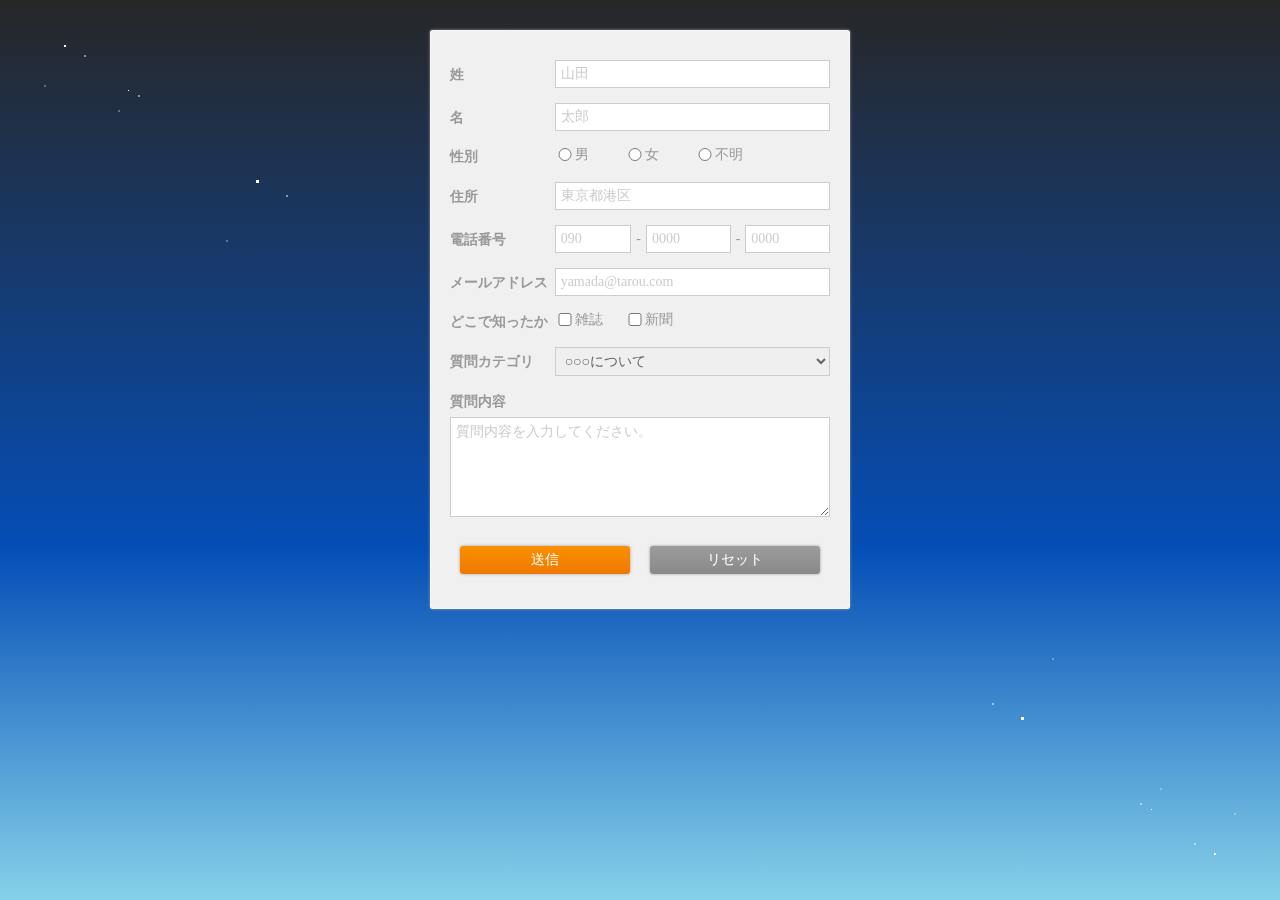
<file: 20170524/CSS201705/ex/index.html>
<!DOCTYPE html>
<html lang="ja">
<head>
<meta charset="UTF-8">
<title>お問い合わせ</title>
<link rel="stylesheet" type="text/css" href="style.css" />
</head>
<body>
<!--
※※※※※※※※※※※※※※※
※　
※　HTMLソースの閲覧厳禁
※　コピペ厳禁
※　自分の力で問いて身につけてくださいね
※
※※※※※※※※※※※※※※※


























































































































































































-->
<div id="contesnts">
<form method="post" action="xxx.html">
<p><label for="sei"><span>姓</span><span><input type="text" placeholder="山田" required /></span></label></p>
<p><label for="mei"><span>名</span><span><input type="text" placeholder="太郎" required /></span></label></p>
<p><span>性別</span>
<span>
<label for="dansei"><span><input type="radio" name="seibetu" value="男" id="dansei" /></span><span>男</span></label>
<label for="jyosei"><span><input type="radio" name="seibetu" value="女" id="jyosei" /></span><span>女</span></label>
<label for="humei"><span><input type="radio" name="seibetu" value="不明" id="humei" /></span><span>不明</span></label>
</span>
</p>
<p><label for="jyusho"><span>住所</span><span><input type="text" placeholder="東京都港区" required /></span></label></p>
<p><span>電話番号</span>
<span>
<label for="tel1"><input type="number" min="0" max="999"  placeholder="090" required /></label> - 
<label for="tel2"><input type="number" min="0" max="9999"  placeholder="0000" required /></label> - 
<label for="tel3"><input type="number" min="0" max="9999"  placeholder="0000" required /></label>
</span>
</p>
<p><label for="email"><span>メールアドレス</span><span><input type="email" placeholder="yamada@tarou.com" required /></span></label>
</p>
<p><span>どこで知ったか</span>
<span>
<label for="zasshi"><span><input type="checkbox" value="新聞" id="zasshi" /></span><span>雑誌</span></label>
<label for="shinbun"><span><input type="checkbox" value="雑誌" id="shinbun" /></span><span>新聞</span></label>
</span>
</p>
<p><span>質問カテゴリ</span>
<span>
<label for="shitumon">
<select>
<option value="○○○について">○○○について</option>
<option value="△△△について">△△△について</option>
<option value="×××について">×××について</option>
</select>
</span>
</p>
<p>
<label for="comment"><span>質問内容</span>
<span><textarea accesskey="T" tabindex="1" placeholder="質問内容を入力してください。" required></textarea></span></label>
</p>
<p>
<input type="submit" value="送信" />
<input type="reset" value="リセット" />
</p>
</form>
</div>

<div class="stars"><div></div><div></div><div></div></div>
<div class="stars s2"><div></div><div></div><div></div></div>
<div class="sstar"></div>

</body>
</html>
</file>
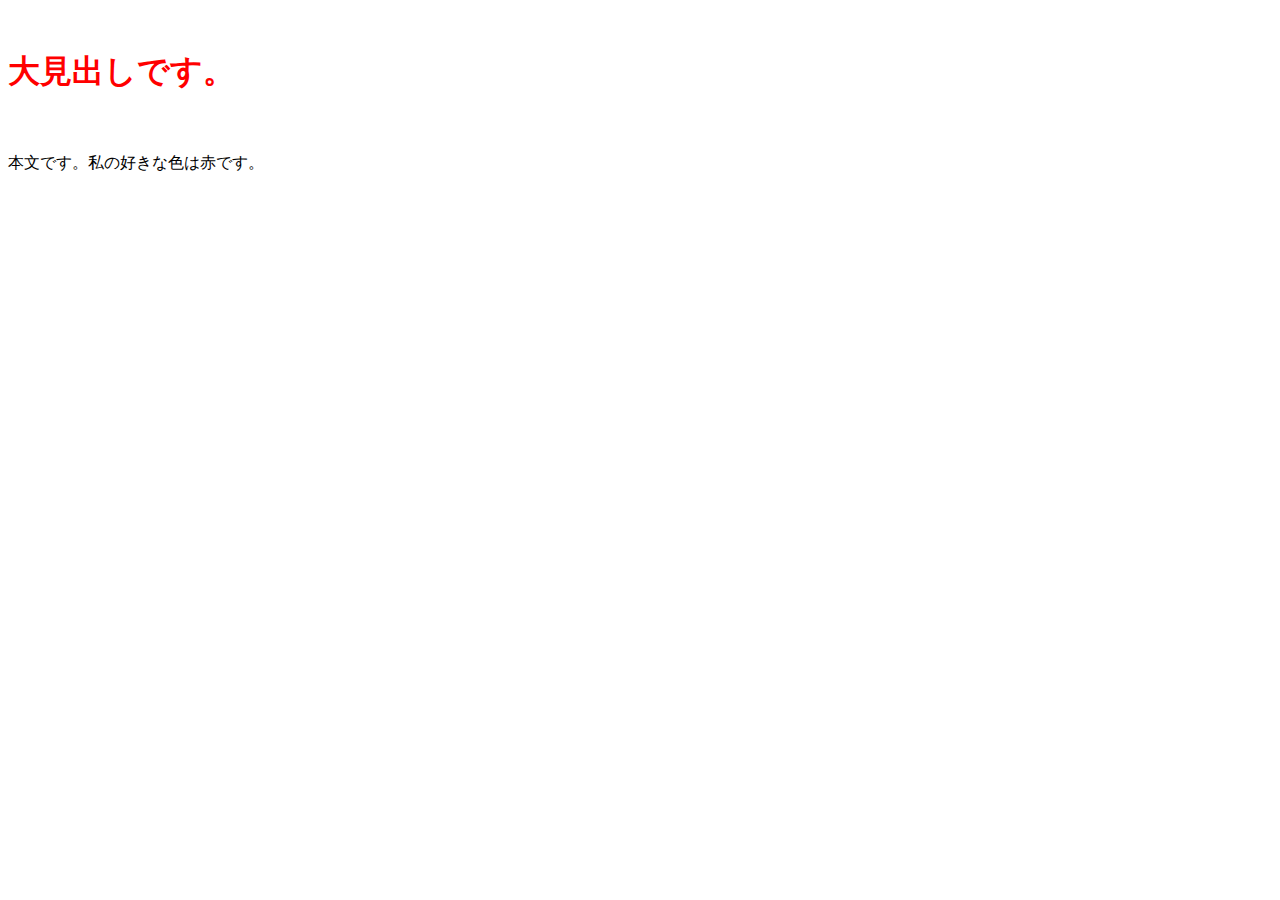
<file: 20170524/CSS201705/training0/index.html>
<!DOCTYPE html>
<html lang="ja">
<head>
  <meta charset="UTF-8">
  <title>CSS練習</title>
  <link rel="stylesheet" type="text/css" href="style.css" />
</head>
<body>
　<h1>大見出しです。</h1>
　<p>本文です。私の好きな色は赤です。</p>
</body>
</html>
</file>
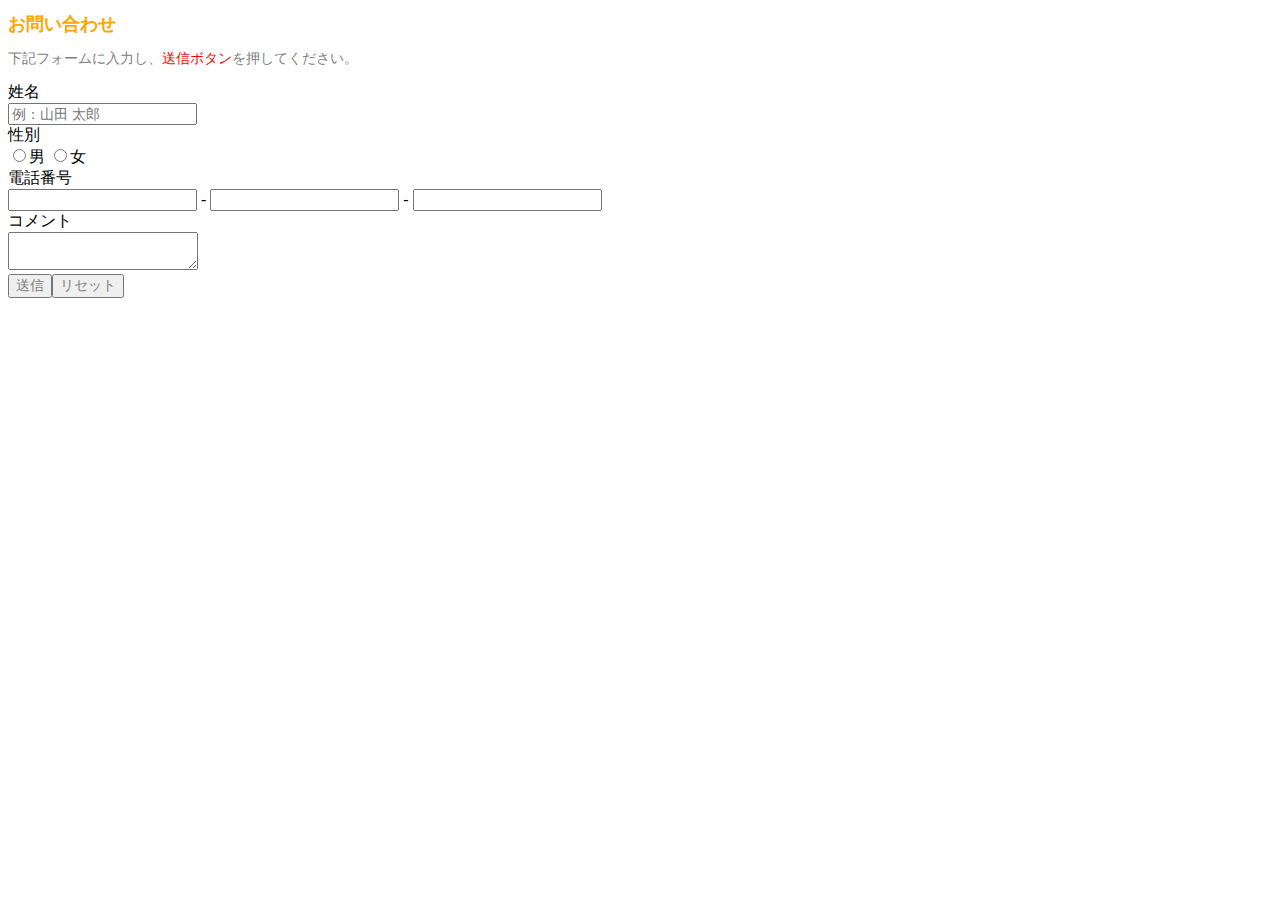
<file: 20170524/CSS201705/training1/index.html>
<!DOCTYPE html>
<html lang="ja">
<head>
<meta charset="UTF-8">
<title>お問い合わせ</title>
<link rel="stylesheet" type="text/css" href="style.css" />
</head>
<body>
<div class="main">
<h1>お問い合わせ</h1>
<p>下記フォームに入力し、<span>送信ボタン</span>を押してください。</p>
<form>
<div>
	<div>姓名</div><div><input type="text" placeholder="例：山田 太郎" /></div>
</div>
<div>
	<div>性別</div><div><input type="radio" />男 <input type="radio" />女</div>
</div>
<div>
	<div>電話番号</div>
    <div><input type="text" /> - <input type="text" /> - <input type="text" />
</div>
<div>
	<div>コメント</div><div><textarea></textarea></div>
</div>
<div class="button">
	<input type="submit" value="送信" /><input type="reset" value="リセット" />
</div>
</form>
</div>
</body>
</html>
</file>
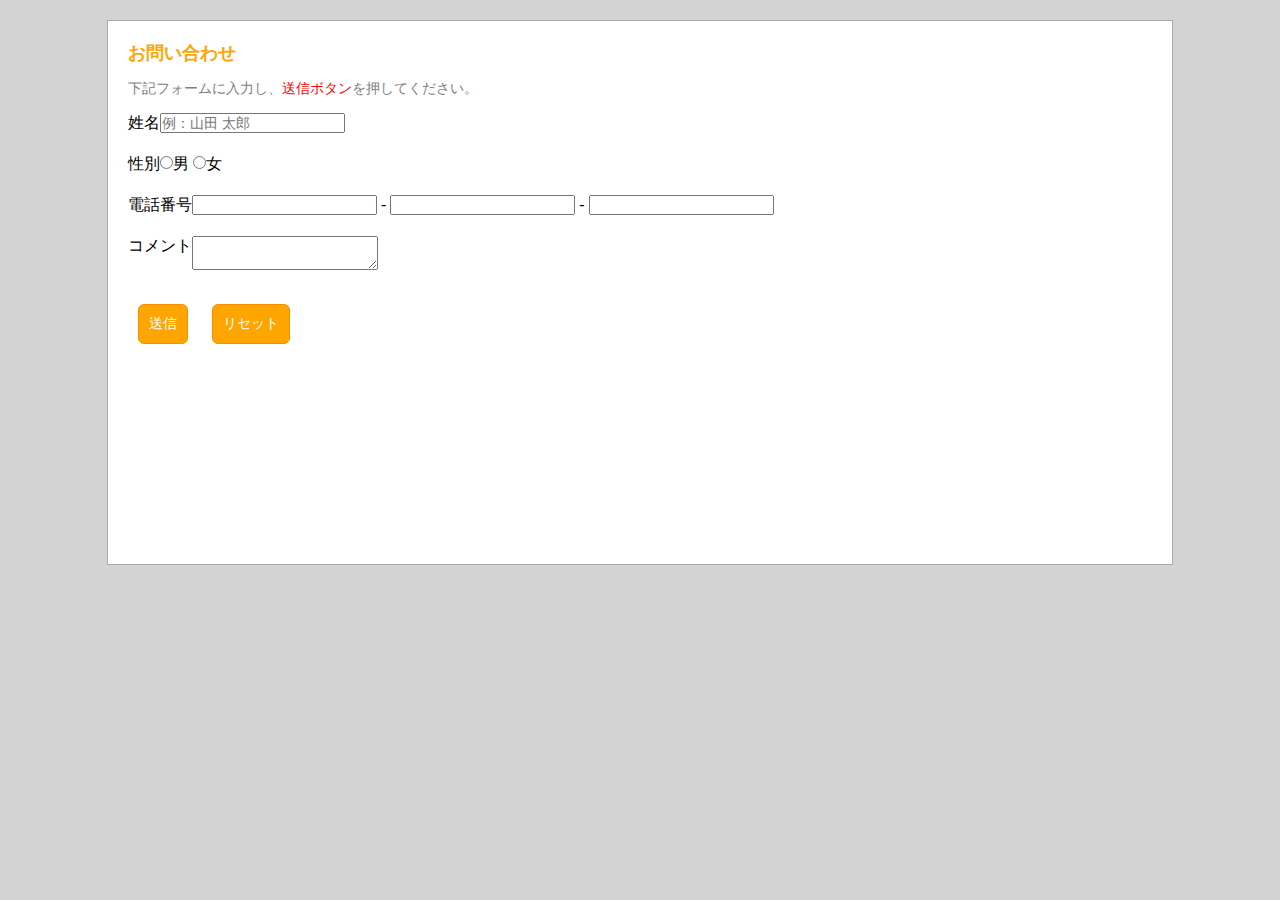
<file: 20170524/CSS201705/training2/index.html>
<!DOCTYPE html>
<html lang="ja">
<head>
<meta charset="UTF-8">
<title>お問い合わせ</title>
<link rel="stylesheet" type="text/css" href="style.css" />
</head>
<body>
	<div class = "main">
		<h1>お問い合わせ</h1>
		<p>下記フォームに入力し、<span>送信ボタン</span>を押してください。</p>
		<form>
			<div class = "oya1">
				<div>姓名</div>
				<div><input type="text" placeholder="例：山田 太郎" /></div>
			</div>
			<div class = "oya1">
				<div>性別</div>
				<div>
					<input type="radio" name = "Gender" id = "Man" /><label for = "Man">男</label>
					<input type="radio" name = "Gender" id = "Woman" /><label for = "Woman">女</label>
				</div>
			</div>
			<div class = "oya1">
				<div>電話番号</div>
    			<div><input type="text" /> - <input type="text" /> - <input type="text" /></div>
			</div>
			<div class = "oya1">
				<div>コメント</div>
				<div><textarea></textarea></div>
			</div>
			<div class="button">
				<input type="submit" value="送信" />
				<input type="reset" value="リセット" />
			</div>
		</form>
	</div>
</body>
</html>
</file>
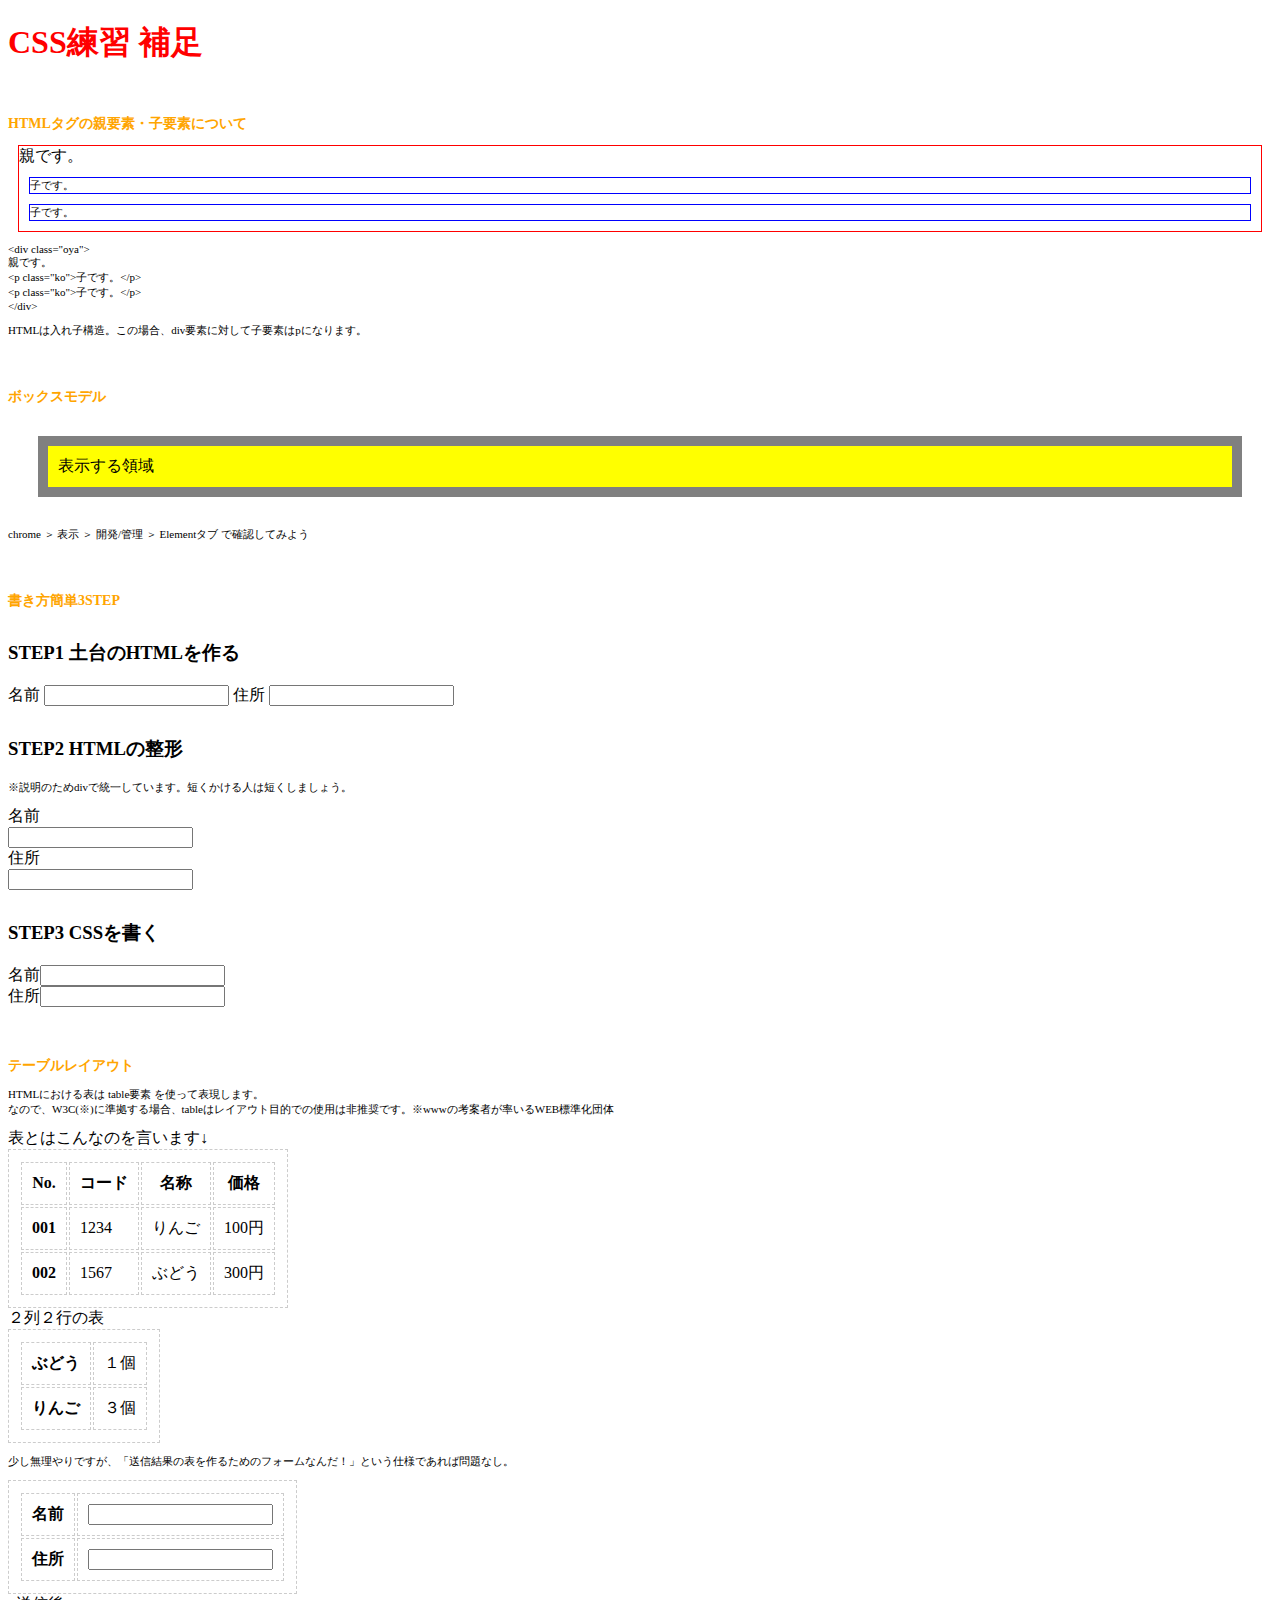
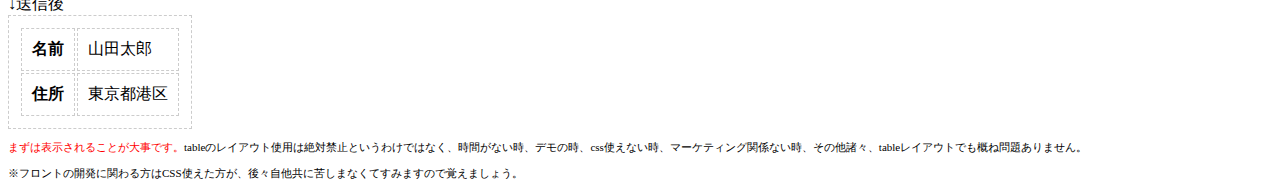
<file: 20170525/CSS201705/training4/index.html>
<!DOCTYPE html>
<html lang="ja">
<head>
  <meta charset="UTF-8">
  <title>CSS練習 補足</title>
  <link rel="stylesheet" type="text/css" href="style.css" />
</head>
<body>

<h1>CSS練習 補足</h1>

<h2>HTMLタグの親要素・子要素について</h2>
<div class="oya">
     親です。
     <p class="ko">子です。</p>
     <p class="ko">子です。</p>
</div>
<p>
&lt;div class=&quot;oya&quot;&gt;<br />
     親です。<br />
     &lt;p class=&quot;ko&quot;&gt;子です。&lt;/p&gt;<br />
     &lt;p class=&quot;ko&quot;&gt;子です。&lt;/p&gt;<br />
&lt;/div&gt;
</p>
<p>HTMLは入れ子構造。この場合、div要素に対して子要素はpになります。</p>


<h2>ボックスモデル</h2>
<div class="boxmodel">表示する領域</div>
<p>chrome ＞ 表示 ＞ 開発/管理 ＞ Elementタブ で確認してみよう</p>


<h2>書き方簡単3STEP</h2>
<h3>STEP1 土台のHTMLを作る</h3>

<form>
名前 <input type="text" />
住所 <input type="text" />
</form>

<h3>STEP2 HTMLの整形</h3>
<p>※説明のためdivで統一しています。短くかける人は短くしましょう。</p>
<form>
<div>
<div>名前</div>
<div><input type="text" /></div>
</div>
<div>
<div>住所</div>
<div><input type="text" /></div>
</div>
</form>

<h3>STEP3 CSSを書く</h3>
<form>
<div class="oya1">
<div class="ko1">名前</div>
<div class="ko2"><input type="text" /></div>
</div>
<div class="oya1">
<div class="ko1">住所</div>
<div class="ko2"><input type="text" /></div>
</div>
</form>







<h2>テーブルレイアウト</h2>
<p>
HTMLにおける表は table要素 を使って表現します。<br />
なので、W3C(※)に準拠する場合、tableはレイアウト目的での使用は非推奨です。※wwwの考案者が率いるWEB標準化団体
</p>

表とはこんなのを言います↓
<table>
<tr>
<th>No.</th>
<th>コード</th>
<th>名称</th>
<th>価格</th>
</tr>
<tr>
<th>001</th>
<td>1234</td>
<td>りんご</td>
<td>100円</td>
</tr>
<tr>
<th>002</th>
<td>1567</td>
<td>ぶどう</td>
<td>300円</td>
</tr>
</table>

２列２行の表
<table>
<tr>
<th>ぶどう</th>
<td>１個</td>
</tr>
<tr>
<th>りんご</th>
<td>３個</td>
</tr>
</table>

<p>少し無理やりですが、「送信結果の表を作るためのフォームなんだ！」という仕様であれば問題なし。</p>

<form>
<table>
<tr>
<th>名前</th>
<td><input type="text" /></td>
</tr>
<tr>
<th>住所</th>
<td><input type="text" /></td>
</tr>
</table>
</form>

↓送信後
<table>
<tr>
<th>名前</th>
<td>山田太郎</td>
</tr>
<tr>
<th>住所</th>
<td>東京都港区</td>
</tr>
</table>

<p><span>まずは表示されることが大事です。</span>tableのレイアウト使用は絶対禁止というわけではなく、時間がない時、デモの時、css使えない時、マーケティング関係ない時、その他諸々、tableレイアウトでも概ね問題ありません。</p>

<p>※フロントの開発に関わる方はCSS使えた方が、後々自他共に苦しまなくてすみますので覚えましょう。</p>




</body>
</html>
</file>
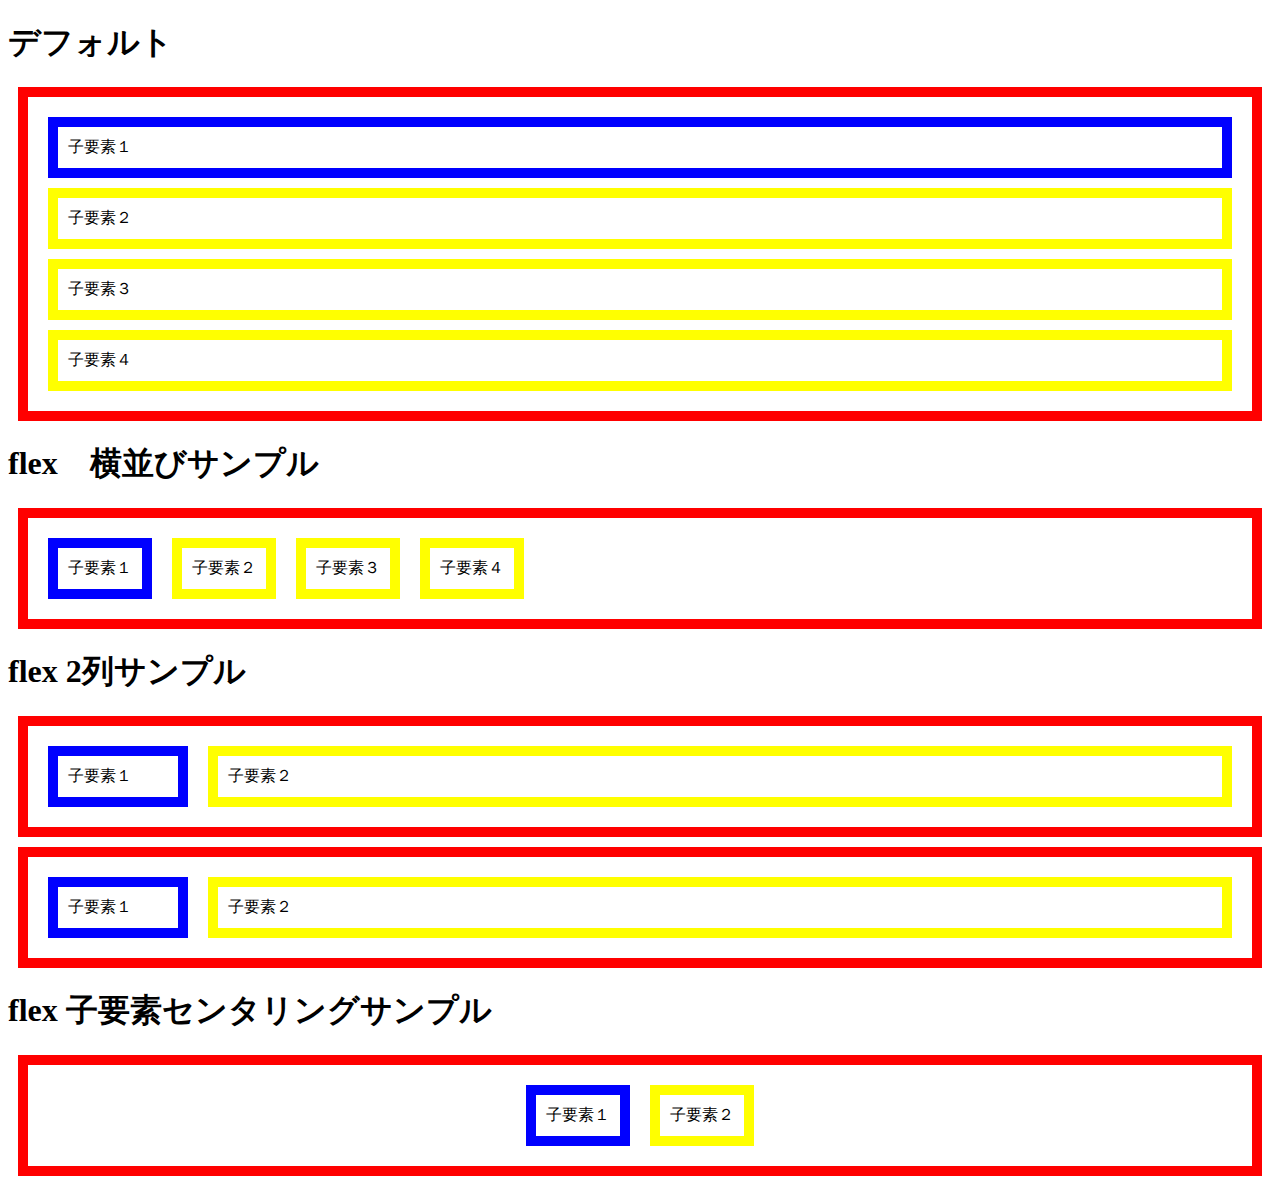
<file: 20170524/CSS201705/training3/hint.html>
<!DOCTYPE html>
<html lang="ja">
<head>
<meta charset="UTF-8">
<title>flexサンプル</title>
<link rel="stylesheet" type="text/css" href="hint.css" />
</head>
<body>

<h1>デフォルト</h1>
<div>
	<div>子要素１</div>
	<div>子要素２</div>
	<div>子要素３</div>
	<div>子要素４</div>
</div>

<h1>flex　横並びサンプル</h1>
<div class="oya1">
	<div>子要素１</div>
	<div>子要素２</div>
	<div>子要素３</div>
	<div>子要素４</div>
</div>

<h1>flex  2列サンプル</h1>
<div class="oya2">
	<div class="oya2_ko1">子要素１</div>
	<div class="oya2_ko2">子要素２</div>
</div>
<div class="oya2">
	<div class="oya2_ko1">子要素１</div>
	<div class="oya2_ko2">子要素２</div>
</div>

<h1>flex  子要素センタリングサンプル</h1>
<div class="oya3">
	<div class="oya3_ko1">子要素１</div>
	<div class="oya3_ko2">子要素２</div>
</div>

</body>
</html>
</file>
<file: 20170524/CSS201705/ex/style.css>
/* rest.cssここから */
/*
YUI 3.18.1 (build f7e7bcb)
Copyright 2014 Yahoo! Inc. All rights reserved.
Licensed under the BSD License.
http://yuilibrary.com/license/
*/
html{color:#000;background:#FFF}body,div,dl,dt,dd,ul,ol,li,h1,h2,h3,h4,h5,h6,pre,code,form,fieldset,legend,input,textarea,p,blockquote,th,td{margin:0;padding:0}table{border-collapse:collapse;border-spacing:0}fieldset,img{border:0}address,caption,cite,code,dfn,em,strong,th,var{font-style:normal;font-weight:normal}ol,ul{list-style:none}caption,th{text-align:left}h1,h2,h3,h4,h5,h6{font-size:100%;font-weight:normal}q:before,q:after{content:''}abbr,acronym{border:0;font-variant:normal}sup{vertical-align:text-top}sub{vertical-align:text-bottom}input,textarea,select{font-family:inherit;font-size:inherit;font-weight:inherit;*font-size:100%}legend{color:#000}#yui3-css-stamp.cssreset{display:none}

*, *:before, *:after {
    -webkit-box-sizing: border-box;
       -moz-box-sizing: border-box;
         -o-box-sizing: border-box;
        -ms-box-sizing: border-box;
            box-sizing: border-box;
}
/* rest.cssここまで */

html {
	width: 100%;
	height: 100%;
	background: -webkit-gradient(linear, left top, left bottom, color-stop(1.00, #85d1e9), color-stop(0.61, #054eb7), color-stop(0.00, #272727));
	background: -webkit-linear-gradient(top, #272727 0%, #054eb7 61%, #85d1e9 100%);
	background: -moz-linear-gradient(top, #272727 0%, #054eb7 61%, #85d1e9 100%);
	background: -o-linear-gradient(top, #272727 0%, #054eb7 61%, #85d1e9 100%);
	background: -ms-linear-gradient(top, #272727 0%, #054eb7 61%, #85d1e9 100%);
	background: linear-gradient(to bottom, #272727 0%, #054eb7 61%, #85d1e9 100%);
}
body {
	display: flex;
	justify-content: safe center;
	align-items: flex-start;
	width: 100%;
	height: 100%;
}
#contesnts {
	z-index: 1;
	width: 420px;
	background: #F0F0F0;
	padding: 30px 20px 20px;
	margin: 30px 10px 10px;
	color: #999999;
	box-shadow: 0px 0px 3px 0px #999999, 0px 0px 3px 0px #ffffff inset;
	-moz-box-shadow: 0px 0px 3px 0px #999999, 0px 0px 3px 0px #ffffff inset;
	-webkit-box-shadow: 0px 0px 3px 0px #999999, 0px 0px 3px 0px #ffffff inset;
	border-radius: 3px;
	-moz-border-radius: 3px;
	-webkit-border-radius: 3px;
}
#contesnts form p {
	display: flex;
	font-size: 14px;
	margin: 0 0 15px 0;
}
#contesnts form p label {
	display: flex;
	font-size: 14px;
}
#contesnts form p label[for=sei], #contesnts form p label[for=mei], #contesnts form p label[for=shitumon], #contesnts form p label[for=comment], #contesnts form p label[for=jyusho], #contesnts form p label[for=email] {
	flex: 1 1 auto;
}
#contesnts form span {
	display: block;
}
#contesnts form span:first-child {
	display: flex;
	align-items: center;
	width: 38%;
	font-weight: bold;
	vertical-align: middle;
	line-height: 1.5em;
}
#contesnts form span:last-child {
	display: flex;
	flex: 1 1 auto;
	width: 100%;
	align-items: center;
}
#contesnts form span span {
	display: block;
	flex: none;
	width: 50px;
}
#contesnts form span span:first-child {
	display: block;
	width: 20px;
}
#contesnts form span span:last-child {
	display: block;
	flex: none;
	width: 50px;
}
#contesnts form input, #contesnts form textarea, #contesnts form select {
	width: 100%;
	color: #666;
	padding: 5px;
	border: 1px solid #CCC;
}
#contesnts form input::-webkit-input-placeholder,
#contesnts form textarea::-webkit-input-placeholder {
    color: #ccc;
    font-weight: normal;
}
#contesnts form input:-ms-input-placeholder,
#contesnts form textarea:-ms-input-placeholder {
    color: #ccc;
    font-weight: normal;
}
#contesnts form input::-moz-placeholder,
#contesnts form textarea::-moz-placeholder {
    color: #ccc;
    font-weight: normal;
}
#contesnts form textarea {
	margin: 5px 0 0 0;
	height: 100px;
}
#contesnts form p label[for=comment] {
	display: block;
	flex: none;
	width: 100%;
}
#contesnts form p label[for=comment] span {
	display: block;
	flex: none;
	width: 100%;
}
#contesnts form p label[for=tel1], #contesnts form p label[for=tel2], #contesnts form p label[for=tel3] {
	flex: 1 1 auto;
}
#contesnts form p label[for=tel1] {
	padding: 0 5px 0 0;
}
#contesnts form p label[for=tel2] {
	padding: 0 5px;
}
#contesnts form p label[for=tel3] {
	padding: 0 0 0 5px;
}
#contesnts form p input[type=submit], #contesnts form p input[type=reset] {
	margin: 10px 10px 0px 10px;
	border: 0px;
	color: #FFF;
	background: -webkit-gradient(linear, left top, left bottom, color-stop(1.00, #f07800), color-stop(0.00, #fa9000));
	background: -webkit-linear-gradient(#fa9000, #f07800);
	background: -moz-linear-gradient(#fa9000, #f07800);
	background: -o-linear-gradient(#fa9000, #f07800);
	background: -ms-linear-gradient(#fa9000, #f07800);
	background: linear-gradient(#fa9000, #f07800);
	box-shadow: 0px 0px 3px 0px #999999;
	-moz-box-shadow: 0px 0px 3px 0px #999999;
	-webkit-box-shadow: 0px 0px 3px 0px #999999;
	border-radius: 3px;
	-moz-border-radius: 3px;
	-webkit-border-radius: 3px;
}
#contesnts form p input[type=reset] {
	-webkit-filter: grayscale(1);
	filter: gray;
	filter: grayscale(1);
}

/* 星関係 */
.stars {
	position: absolute;
	top: 0;
	left: 0;
	width: 100%;
	height: 100%;
}
.stars.s2 {
	transform: scale(-1, 1) rotateX(180deg);
}
.stars div {
	content: " ";
	position: absolute;
	top: 5%;
	left: 5%;
	background: #ffffff;
	width: 2px;
	height: 2px;
}
.stars div:after {
	content: " ";
	position: absolute;
	top: 500%;
	left: 1000%;
	background: #ffffff;
	width: 2px;
	height: 2px;
	filter: alpha(opacity=50);
	-moz-opacity: 0.5;
	opacity: 0.5;
}
.stars div:before {
	content: " ";
	position: absolute;
	top: 2000%;
	left: -1000%;
	background: #ffffff;
	width: 2px;
	height: 2px;
	filter: alpha(opacity=30);
	-moz-opacity: 0.3;
	opacity: 0.3;
}
.stars div:first-child {
	content: " ";
	width: 1px;
	height: 1px;
	top: 10%;
	left: 10%;
	animation: anime2 3s infinite alternate linear;
	-ms-animation: anime2 3s infinite alternate linear;
	-webkit-animation: anime2 3s infinite alternate linear;
	-moz-animation: anime2 3s infinite alternate linear;
}
.stars div:last-child {
	content: " ";
	width: 3px;
	height: 3px;
	top: 20%;
	left: 20%;
	animation: anime1 3s infinite alternate linear;
	-ms-animation: anime1 3s infinite alternate linear;
	-webkit-animation: anime1 3s infinite alternate linear;
	-moz-animation: anime1 3s infinite alternate linear;
}
@keyframes anime1 {
	45% {
		-moz-opacity: 1;
		opacity: 1;
	}
	50% {
		-moz-opacity: 0;
		opacity: 0;
	}
	55% {
		-moz-opacity: 1;
		opacity: 1;
	}
}
@keyframes anime2 {
	25% {
		-moz-opacity: 1;
		opacity: 1;
	}
	30% {
		-moz-opacity: 0;
		opacity: 0;
	}
	35% {
		-moz-opacity: 1;
		opacity: 1;
	}
}
.sstar {
	position: absolute;
	transform: rotate(45deg);
	width: 2px;
	background: linear-gradient(rgba(255, 255, 255, 0) 0%, rgba(255, 255, 255, 0.5) 50%, rgba(255, 255, 255, 1));
	opacity: 0;
	animation: sstaranime 5s infinite normal linear;
	-ms-animation: sstaranime 5s infinite normal linear;
	-webkit-animation: sstaranime 5s infinite normal linear;
	-moz-animation: sstaranime 5s infinite normal linear;
	animation-timing-function: ease;
}
@keyframes sstaranime {
	0% {
		top: 0;
		right: 0;
		-moz-opacity: 0;
		opacity: 0;
		height: 100px;
	}
	30% {
		top: 0;
		right: 0;
		-moz-opacity: 0;
		opacity: 0;
		height: 100px;
	}
	60% {
		-moz-opacity: 0.5;
		opacity: 0.5;
	}
	70% {
		-moz-opacity: 1;
		opacity: 1;
	}
	100% {
		top: 95%;
		right: 95%;
		-moz-opacity: 0;
		opacity: 0;
		height: 0px;
	}
}
</file>
<file: 20170524/CSS201705/training0/style.css>
h1 {
	color : red ;
}
/*
p {
	background : gray ;
}
*/
</file>
<file: 20170524/CSS201705/training1/style.css>
h1 {
color:orange;
font-size:18px;
}

span {
    color: red;
}

p, input, textarea {
color:gray;
font-size:14px;
}
</file>
<file: 20170524/CSS201705/training2/style.css>
.main {
width:80%; /*内容領域の横幅*/
margin:20px auto 20px auto; /*ボックスモデルの一番外枠の太さ*/
padding:20px 20px 200px 20px;
background:#FFF;
border:1px solid darkgray;
}

.buttom {
    display: flex;
    justify-content: center;
}

.button input{
border-radius:6px; /*radius==半径*/
background:orange;
color:white;
padding:10px;
margin:10px;
border:1px solid darkorange;
}

.oya1 {
    display: flex;
}

* { /*すべてのタグに適応させる*/
margin: 0;
padding: 0;
}
body {
background: lightgrey;
}
span {
color : red ;
}
h1 {
color:orange;
font-size:18px;
margin:0px 0px 15px 0px;
}
p {
color:gray;
font-size:14px;
margin:0px 0px 15px 0px;
}
input {
font-size:14px;
}
textarea {
font-size:14px;
width: 50;
height: 30;
}
div {
margin:0px 0px 10px 0px;
}
</file>
<file: 20170525/CSS201705/training4/style.css>
/*
* {
	border:1px solid red;
	margin:10px;
}
*/
h1 {
	color : red ;
}
h2 {
	color: orange;
	font-size:14px;
	margin-top:50px;
}
h3 {
	margin-top:30px;
}
p {
	font-size:11px;
	clear:both;
}


.boxmodel {
	padding: 10px 10px 10px 10px;
	border:10px solid gray;
	margin: 30px 30px 30px 30px;
	background:yellow;
}




/* 親子の説明 */
.oya {
	border:1px solid red;
	margin:10px;
}
.ko {
	border:1px solid blue;
	margin:10px;
}




/* STEP3 CSSの書き方 */
.oya1 {
	display:flex;
}




/* テーブルレイアウトの説明 */
table, th, td {
	border:1px dashed #ccc;
	padding:10px;
}

p span {
	color:red;
}
</file>
<file: 20170524/CSS201705/training3/hint.css>
/* <h1>flex　横並びサンプル</h1> */
.oya1 {
display:flex;
}

/* <h1>flex　2列サンプル</h1> */
.oya2 {
display:flex;
}
.oya2_ko1 {
width:100px;
}
.oya2_ko2 {
flex: 1 1 auto;
}

/* <h1>flex  子要素センタリングサンプル</h1> */
.oya3 {
display:flex;
justify-content:center;
}

/* 線の設定 */
div {
border:10px solid red;
margin:10px;
padding:10px;
}
div div:first-child{
border:10px solid blue;
}
div div{
border:10px solid yellow;
}
</file>
